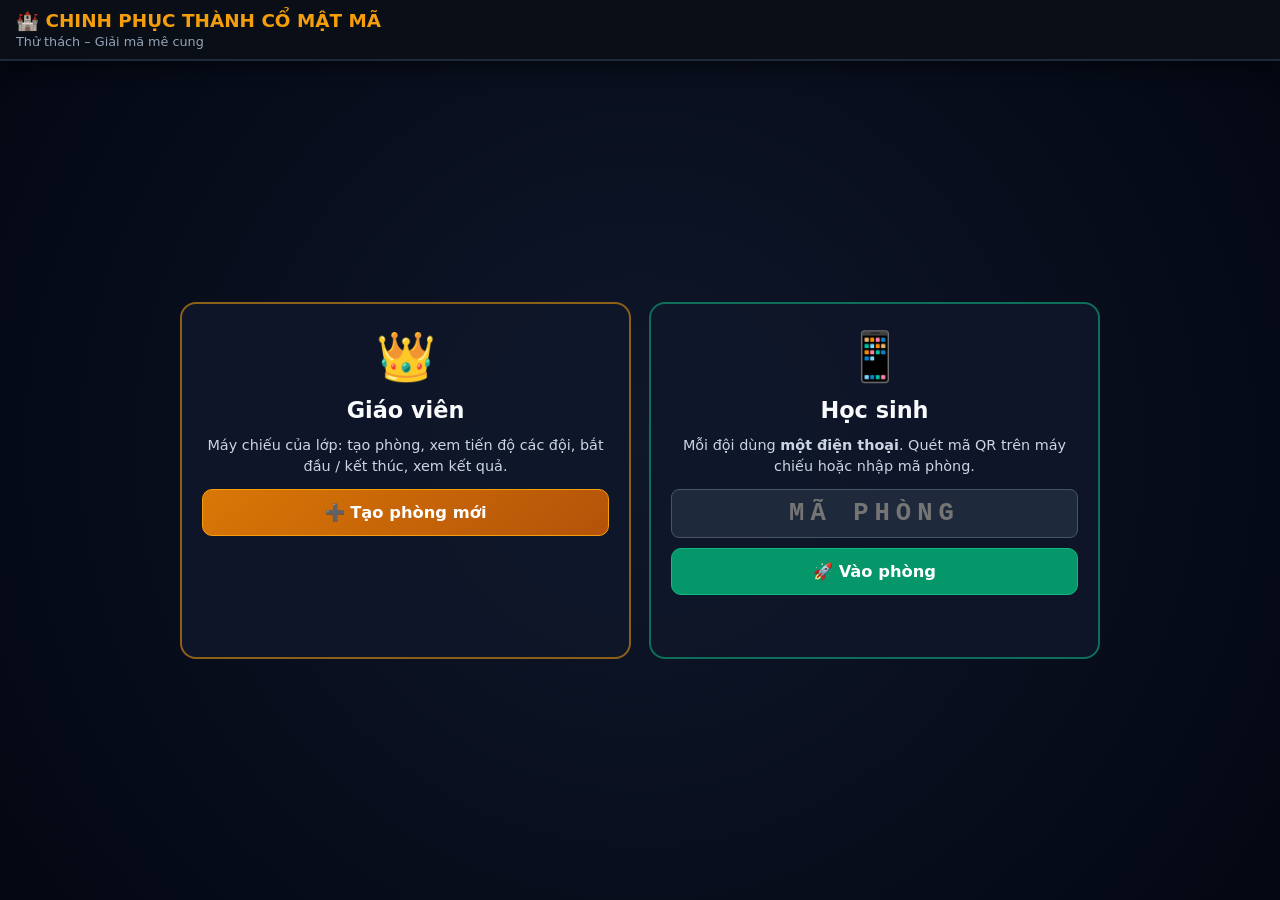
<file: index.html>
<!DOCTYPE html>
<html lang="vi">
<head>
  <meta charset="UTF-8">
  <meta name="viewport" content="width=device-width, initial-scale=1, viewport-fit=cover">
  <meta name="theme-color" content="#070d19">
  <title>Chinh phục Thành cổ mật mã — Giải mã mê cung</title>
  <link rel="icon" href="data:image/svg+xml,%3Csvg xmlns=%27http://www.w3.org/2000/svg%27 viewBox=%270 0 100 100%27%3E%3Ctext y=%27.9em%27 font-size=%2790%27%3E%F0%9F%8F%B0%3C/text%3E%3C/svg%3E">
  <link rel="stylesheet" href="css/style.css">
</head>
<body data-view="landing">

  <!-- ===================== THANH TRÊN CÙNG ===================== -->
  <header class="topbar">
    <div class="brand">
      <h1>🏰 CHINH PHỤC THÀNH CỔ MẬT MÃ</h1>
      <p id="subtitle">Thử thách – Giải mã mê cung</p>
    </div>
    <div class="top-controls">
      <span id="connStatus" class="conn" hidden>● …</span>
      <button id="roomBadge" class="room-badge" type="button" hidden title="Xem mã QR / link phòng">
        <span>🔑 PHÒNG</span><b id="roomCodeText"></b><span class="qr-hint">📱 QR</span>
      </button>
      <span id="roleBadge" class="role-badge" hidden></span>
      <div id="timerBox" class="timer-box" hidden>--:--</div>
      <button id="btnSfx" class="btn btn-icon" type="button" title="Bật/tắt hiệu ứng âm thanh" hidden>🔊</button>
      <button id="btnBgm" class="btn btn-icon host-only" type="button" title="Bật/tắt nhạc nền (chỉ máy cô)" hidden>🎵</button>
      <button id="btnExit" class="btn btn-icon" type="button" title="Thoát phòng" hidden>⎋</button>
    </div>
  </header>

  <main>
    <!-- ===================== MÀN HÌNH CHỌN VAI TRÒ ===================== -->
    <section id="viewLanding" class="view">
      <div class="landing">
        <div class="role-card teacher-card">
          <div class="role-emoji">👑</div>
          <h2>Giáo viên</h2>
          <p>Máy chiếu của lớp: tạo phòng, xem tiến độ các đội, bắt đầu / kết thúc, xem kết quả.</p>
          <button id="btnCreateRoom" class="btn btn-gold btn-xl" type="button">➕ Tạo phòng mới</button>
          <button id="btnResumeHost" class="btn btn-xl" type="button" hidden>↩️ Mở lại phòng <b id="resumeHostCode"></b></button>
          <div id="landingHostMsg" class="form-msg"></div>
        </div>

        <div class="role-card student-card">
          <div class="role-emoji">📱</div>
          <h2>Học sinh</h2>
          <p>Mỗi đội dùng <b>một điện thoại</b>. Quét mã QR trên máy chiếu hoặc nhập mã phòng.</p>
          <form id="joinForm" autocomplete="off">
            <input id="roomInput" class="input input-code" maxlength="6" placeholder="MÃ PHÒNG" autocapitalize="characters" spellcheck="false" inputmode="text">
            <button class="btn btn-success btn-xl" type="submit">🚀 Vào phòng</button>
          </form>
          <div id="landingStudentMsg" class="form-msg"></div>
        </div>
      </div>
    </section>

    <!-- ===================== MÀN HÌNH GIÁO VIÊN ===================== -->
    <section id="viewHost" class="view" hidden>
      <!-- Phòng chờ + cài đặt -->
      <div id="hostLobby">
        <div class="lobby-grid">
          <div class="card join-card">
            <h2>📱 Cho học sinh vào phòng</h2>
            <div id="lobbyQr" class="qr-box"></div>
            <div class="big-code" id="lobbyCode"></div>
            <div class="small-note" id="lobbyLink"></div>
            <div id="fileWarning" class="warn-box" hidden>
              ⚠️ Bạn đang mở file trực tiếp (<code>file://</code>) nên điện thoại không vào được. Hãy mở game bằng đường link web (ví dụ trang đã triển khai trên Vercel).
            </div>
            <div class="row-gap">
              <button class="btn" id="btnCopyLink" type="button">📋 Sao chép link</button>
              <button class="btn" id="btnBigQr" type="button">🔍 Phóng to QR</button>
            </div>
          </div>

          <div class="card">
            <h2>🪑 Các đội đã vào</h2>
            <div id="seats" class="seats"></div>
            <p class="small-note">Mỗi đội dùng đúng 1 điện thoại. Chọn "Mời ra" nếu một em chọn nhầm đội.</p>
          </div>

          <div class="card settings">
            <h2>⚙️ Cài đặt trận</h2>
            <label>Thời gian
              <select id="cfgDuration" class="input">
                <option value="120">2 phút</option><option value="180">3 phút</option>
                <option value="300">5 phút</option><option value="480">8 phút</option>
                <option value="600">10 phút</option>
              </select>
            </label>
            <label>Phạt mỗi lỗi sai
              <select id="cfgPenalty" class="input">
                <option value="0">Không phạt</option><option value="5">+5 giây</option>
                <option value="10">+10 giây</option><option value="15">+15 giây</option>
                <option value="20">+20 giây</option>
              </select>
            </label>
            <label class="check"><input type="checkbox" id="cfgLanes"> Hiện xe &amp; tiến độ các đội trên máy chiếu (tắt = chỉ hiện xe đã về đích)</label>
            <label class="check"><input type="checkbox" id="cfgHint"> Hiện gợi ý "dấu hiệu chia hết" cho học sinh</label>
            <button class="btn" id="btnPreview" type="button">🔍 Xem sơ đồ &amp; đáp án (theo giáo án)</button>
          </div>
        </div>

        <div class="actionbar">
          <button id="btnStart" class="btn btn-gold btn-xl" type="button" disabled>🚀 BẮT ĐẦU THỬ THÁCH</button>
          <span id="startHint" class="small-note"></span>
        </div>
      </div>

      <!-- Đường đua -->
      <div id="hostRace" hidden>
        <div class="race-top">
          <div id="raceMission" class="mission"></div>
          <div id="raceStatus" class="race-status"></div>
        </div>
        <div class="race-main">
          <div id="hostBoard" class="host-board"></div>
          <div id="lanes" class="lanes"></div>
        </div>
        <div class="race-bottom">
          <div id="raceHint" class="hint-card"></div>
          <div class="race-actions">
            <button id="btnEnd" class="btn btn-danger" type="button">⏹ KẾT THÚC SỚM</button>
            <button id="btnSummary" class="btn btn-gold" type="button" hidden>🏆 XEM KẾT QUẢ</button>
            <button id="btnReplay" class="btn" type="button" hidden>🎬 XEM LẠI CUỘC ĐUA</button>
            <button id="btnNewRound" class="btn btn-success" type="button" hidden>🔄 TRẬN MỚI</button>
          </div>
          <div id="replayBox" class="replay-box" hidden>
            <span>🎬 XEM LẠI</span>
            <button class="btn" id="rpPlay" type="button">⏸</button>
            <button class="btn rp-speed" data-speed="1" type="button">×1</button>
            <button class="btn rp-speed" data-speed="4" type="button">×4</button>
            <button class="btn rp-speed" data-speed="8" type="button">×8</button>
            <button class="btn btn-danger" id="rpExit" type="button">Thoát</button>
          </div>
        </div>
      </div>
    </section>

    <!-- ===================== MÀN HÌNH HỌC SINH ===================== -->
    <section id="viewStudent" class="view" hidden>
      <div id="studentConnecting" class="center-msg">⏳ Đang kết nối phòng…</div>

      <div id="studentPick" hidden>
        <h2 class="pick-title">Chọn đội của bạn</h2>
        <p class="small-note center">Mỗi đội chỉ có <b>một</b> điện thoại. Chọn đúng đội rồi chờ cô bắt đầu.</p>
        <div id="pickGrid" class="pick-grid"></div>
        <div id="pickMsg" class="form-msg"></div>
      </div>

      <div id="studentGame" hidden>
        <div class="stu-bar">
          <div id="stuTeam" class="stu-team"></div>
          <div class="stu-stats">
            <div>❌ Lỗi <b id="stuErrors">0</b></div>
            <div>⏱ Phạt <b id="stuPenalty">+0s</b></div>
            <div>📍 Bước <b id="stuProgress">0/0</b></div>
          </div>
        </div>
        <div id="banner" class="banner info">Chờ cô giáo bắt đầu…</div>
        <div class="maze-wrap">
          <div id="maze" class="maze"></div>
          <div id="overlay" class="overlay" hidden></div>
        </div>
        <div id="stuHint" class="hint-card"></div>
        <div class="stu-actions">
          <button id="btnResults" class="btn btn-gold" type="button" hidden>🏆 Xem kết quả</button>
          <button id="btnLeave" class="btn" type="button" hidden>↩️ Đổi đội</button>
        </div>
      </div>
    </section>
  </main>

  <!-- ===================== CỬA SỔ ===================== -->
  <div id="summaryModal" class="modal-overlay" hidden>
    <div class="modal-box wide">
      <h2>🏆 BẢNG TỔNG KẾT TRẬN ĐẤU</h2>
      <p id="summarySub" class="modal-sub"></p>
      <div class="table-scroll">
        <table class="table-summary">
          <thead>
            <tr><th>Hạng</th><th>Đội</th><th>Kết quả</th><th>Thời gian</th><th>Lỗi</th><th>Phạt</th><th>Tổng</th><th></th></tr>
          </thead>
          <tbody id="summaryBody"></tbody>
        </table>
      </div>
      <p class="small-note">Xếp hạng: đội về đích xếp theo <b>tổng thời gian = thời gian đi + phạt lỗi</b>; đội chưa về đích xếp theo số bước đã đi được, rồi ít lỗi hơn.</p>
      <div class="modal-actions" id="summaryActions">
        <button class="btn" id="btnToggleAll" type="button">📂 Mở/đóng tất cả chi tiết</button>
        <button class="btn host-only" id="btnCsv" type="button">📥 Tải kết quả (CSV)</button>
        <button class="btn btn-gold host-only" id="sumReplay" type="button">🎬 Xem lại cuộc đua</button>
        <button class="btn btn-success host-only" id="sumNew" type="button">🔄 Trận mới</button>
        <button class="btn" id="sumClose" type="button">Đóng</button>
      </div>
    </div>
  </div>

  <div id="qrModal" class="modal-overlay" hidden>
    <div class="modal-box center">
      <h2>📱 MÃ QR PHÒNG</h2>
      <div id="bigQr" class="qr-box big"></div>
      <div class="big-code" id="bigCode"></div>
      <div class="small-note" id="bigLink"></div>
      <div class="modal-actions">
        <button class="btn" id="qrCopy" type="button">📋 Sao chép link</button>
        <button class="btn btn-gold" id="qrClose" type="button">Đóng</button>
      </div>
    </div>
  </div>

  <div id="previewModal" class="modal-overlay" hidden>
    <div class="modal-box">
      <h2>🔍 SƠ ĐỒ MÊ CUNG (THEO GIÁO ÁN)</h2>
      <p class="modal-sub" id="previewSub"></p>
      <div id="previewMap"></div>
      <div class="modal-actions">
        <button class="btn btn-gold" id="previewClose" type="button">Đóng</button>
      </div>
    </div>
  </div>

  <div id="confirmModal" class="modal-overlay" hidden>
    <div class="modal-box small">
      <h2 id="confirmTitle">Xác nhận</h2>
      <p id="confirmText" class="modal-sub"></p>
      <div class="modal-actions">
        <button class="btn" id="confirmNo" type="button">Hủy</button>
        <button class="btn btn-danger" id="confirmYes" type="button">Đồng ý</button>
      </div>
    </div>
  </div>

  <div id="toasts" class="toasts" aria-live="polite"></div>

  <script src="vendor/qrcode.min.js"></script>
  <script src="js/core.js"></script>
  <script src="js/app.js"></script>
</body>
</html>
</file>
<file: css/style.css>
:root {
  --bg-dark: #070d19;
  --panel-bg: rgba(15, 23, 42, 0.95);
  --gold: #f59e0b;
  --stone: #334155;
  --ok: #10b981;
  --bad: #ef4444;
  --info: #3b82f6;
  --team1: #3b82f6;
  --team2: #ef4444;
  --team3: #f59e0b;
  --team4: #10b981;
}

[hidden] { display: none !important; }
* { box-sizing: border-box; margin: 0; padding: 0; }
html { -webkit-text-size-adjust: 100%; }
body {
  font-family: 'Segoe UI', system-ui, -apple-system, 'Noto Sans', sans-serif;
  background: radial-gradient(circle at center, #0f172a 0%, #030712 100%);
  color: #f8fafc;
  min-height: 100vh; min-height: 100dvh;
  display: flex; flex-direction: column;
}
button, .cell, .pick-btn { -webkit-user-select: none; user-select: none; touch-action: manipulation; }
b { font-weight: 800; }
code { background: rgba(0,0,0,.35); padding: 1px 5px; border-radius: 4px; }

/* ------------------------------------------------ thanh trên */
.topbar {
  background: #090e17; border-bottom: 2px solid #1e293b;
  padding: 10px 16px; display: flex; justify-content: space-between; align-items: center;
  flex-wrap: wrap; gap: 8px 12px; box-shadow: 0 4px 20px rgba(0,0,0,.6); z-index: 10;
}
.brand h1 { font-size: 1.15rem; color: var(--gold); }
.brand p { font-size: .8rem; color: #94a3b8; margin-top: 2px; }
.top-controls { display: flex; align-items: center; gap: 8px; flex-wrap: wrap; }

.conn { font-size: .75rem; padding: 3px 9px; border-radius: 10px; background: #064e3b; color: #6ee7b7; white-space: nowrap; }
.conn.warn { background: #854d0e; color: #fde68a; }
.conn.bad { background: #7f1d1d; color: #fecaca; }

.room-badge {
  background: #1e293b; border: 1px solid var(--gold); padding: 4px 10px; border-radius: 6px;
  font-size: .82rem; color: #f8fafc; cursor: pointer; display: inline-flex; align-items: center; gap: 6px;
}
.room-badge b { letter-spacing: 2px; font-family: 'Courier New', monospace; font-size: 1rem; }
.room-badge .qr-hint { color: var(--gold); }

.role-badge {
  padding: 5px 12px; border-radius: 6px; font-weight: 800; font-size: .82rem;
  background: #1e293b; border: 2px solid #475569; white-space: nowrap;
}
body[data-view="host"] .role-badge { border-color: var(--gold); color: var(--gold); }

.timer-box {
  font-family: 'Courier New', monospace; font-size: 1.6rem; font-weight: 900;
  background: #020617; padding: 2px 12px; border-radius: 8px; border: 2px solid var(--gold);
  color: #fbbf24; min-width: 96px; text-align: center;
}
.timer-box.running { color: #f8fafc; }
.timer-box.low { color: var(--bad); animation: pulse 1s infinite; }

.btn {
  background: #1e293b; color: #fff; border: 1px solid #475569; padding: 8px 13px; border-radius: 8px;
  font: inherit; font-size: .85rem; font-weight: 700; cursor: pointer;
  display: inline-flex; align-items: center; justify-content: center; gap: 6px; transition: all .15s;
}
.btn:hover:not(:disabled) { background: #334155; }
.btn:disabled { opacity: .45; cursor: not-allowed; }
.btn-icon { padding: 6px 10px; }
.btn-xl { padding: 13px 20px; font-size: 1.02rem; border-radius: 10px; }
.btn-gold { background: linear-gradient(135deg, #d97706, #b45309); border-color: var(--gold); }
.btn-gold:hover:not(:disabled) { background: linear-gradient(135deg, #f59e0b, #c2650a); }
.btn-danger { background: #dc2626; border-color: #ef4444; }
.btn-danger:hover:not(:disabled) { background: #ef4444; }
.btn-success { background: #059669; border-color: #10b981; }
.btn-success:hover:not(:disabled) { background: #10b981; }

.input {
  background: #1e293b; color: #fff; border: 1px solid #475569; border-radius: 8px;
  padding: 9px 12px; font: inherit; font-size: .92rem; width: 100%;
  -webkit-user-select: text; user-select: text;
}
.input:focus { outline: 2px solid var(--gold); border-color: var(--gold); }
.input-code { text-align: center; font-size: 1.6rem; letter-spacing: 6px; font-family: 'Courier New', monospace; font-weight: 800; text-transform: uppercase; }

main { flex: 1; width: 100%; max-width: 1500px; margin: 0 auto; padding: 14px; display: flex; flex-direction: column; }
.view { flex: 1; display: flex; flex-direction: column; }
.card {
  background: var(--panel-bg); border: 2px solid #1e293b; border-radius: 12px; padding: 14px;
}
.card h2 { font-size: 1.02rem; color: var(--gold); border-bottom: 1px solid #1e293b; padding-bottom: 6px; margin-bottom: 10px; }
.small-note { font-size: .78rem; color: #94a3b8; line-height: 1.4; }
.small-note.center, .center { text-align: center; }
.row-gap { display: flex; gap: 8px; flex-wrap: wrap; justify-content: center; margin-top: 10px; }
.form-msg { min-height: 1.3em; font-size: .85rem; color: #fca5a5; margin-top: 8px; }
.form-msg.ok { color: #6ee7b7; }
.warn-box { background: #78350f; color: #fde68a; padding: 10px; border-radius: 8px; font-size: .8rem; margin-top: 10px; text-align: left; line-height: 1.4; }

@keyframes pulse { 0%,100% { opacity: 1; } 50% { opacity: .55; } }

/* ------------------------------------------------ landing */
.landing { margin: auto; width: 100%; max-width: 920px; display: grid; grid-template-columns: 1fr 1fr; gap: 18px; }
.role-card {
  background: var(--panel-bg); border: 2px solid #1e293b; border-radius: 16px; padding: 24px 20px;
  display: flex; flex-direction: column; align-items: stretch; gap: 12px; text-align: center;
}
.teacher-card { border-color: rgba(245,158,11,.55); }
.student-card { border-color: rgba(16,185,129,.55); }
.role-emoji { font-size: 3rem; }
.role-card h2 { font-size: 1.4rem; }
.role-card p { font-size: .9rem; color: #cbd5e1; line-height: 1.45; }
#joinForm { display: flex; flex-direction: column; gap: 10px; }

/* ------------------------------------------------ phòng chờ của cô */
.lobby-grid { display: grid; grid-template-columns: 330px 1fr 340px; gap: 14px; align-items: start; }
.join-card { text-align: center; }
.qr-box { display: inline-flex; background: #fff; padding: 12px; border-radius: 12px; margin: 6px 0; min-width: 100px; min-height: 100px; justify-content: center; align-items: center; color: #0f172a; }
.qr-box.big { padding: 16px; }
.big-code { font-family: 'Courier New', monospace; font-size: 2.4rem; font-weight: 900; letter-spacing: 8px; color: var(--gold); margin: 4px 0; }
.seats { display: flex; flex-direction: column; gap: 8px; }
.seat { display: flex; align-items: center; justify-content: space-between; gap: 10px; background: #0b111e; border-left: 4px solid #475569; border-radius: 8px; padding: 10px 12px; }
.seat.t1 { border-left-color: var(--team1); } .seat.t2 { border-left-color: var(--team2); }
.seat.t3 { border-left-color: var(--team3); } .seat.t4 { border-left-color: var(--team4); }
.seat-name { font-weight: 800; font-size: 1.05rem; }
.seat-state { font-size: .82rem; color: #94a3b8; }
.seat.taken .seat-state { color: #6ee7b7; font-weight: 700; }
.settings { display: flex; flex-direction: column; gap: 10px; }
.settings label { display: flex; flex-direction: column; gap: 4px; font-size: .8rem; color: #cbd5e1; font-weight: 600; }
.settings label.check { flex-direction: row; align-items: center; gap: 8px; font-weight: 500; }
.settings input[type=checkbox] { width: 18px; height: 18px; accent-color: var(--gold); }
.actionbar { display: flex; align-items: center; gap: 14px; margin-top: 16px; flex-wrap: wrap; }

/* ------------------------------------------------ đường đua (cô) */
#hostRace { display: flex; flex-direction: column; gap: 14px; flex: 1; position: relative; }
.race-top { display: flex; justify-content: space-between; gap: 12px; align-items: center; flex-wrap: wrap; }
.mission { font-size: 1.05rem; }
.race-status { font-weight: 800; color: #38bdf8; }
.lanes { display: flex; flex-direction: column; gap: 12px; flex: 1; justify-content: center; }
.lane {
  background: var(--panel-bg); border: 2px solid #1e293b; border-left: 6px solid #475569; border-radius: 12px;
  padding: 12px 16px; display: grid; grid-template-columns: 200px 1fr 190px; gap: 14px; align-items: center;
}
.lane.t1 { border-left-color: var(--team1); } .lane.t2 { border-left-color: var(--team2); }
.lane.t3 { border-left-color: var(--team3); } .lane.t4 { border-left-color: var(--team4); }
.lane.absent { opacity: .45; }
.lane-name { font-size: 1.25rem; font-weight: 800; }
.lane-sub { font-size: .8rem; color: #94a3b8; margin-top: 3px; }
.lane-track { position: relative; height: 38px; background: #0b111e; border-radius: 19px; border: 1px solid #1e293b; }
.lane-fill { position: absolute; left: 0; top: 0; bottom: 0; border-radius: 19px; background: linear-gradient(90deg, rgba(255,255,255,.04), rgba(255,255,255,.14)); transition: width .5s ease; }
.lane.t1 .lane-fill { background: linear-gradient(90deg, rgba(59,130,246,.15), rgba(59,130,246,.55)); }
.lane.t2 .lane-fill { background: linear-gradient(90deg, rgba(239,68,68,.15), rgba(239,68,68,.55)); }
.lane.t3 .lane-fill { background: linear-gradient(90deg, rgba(245,158,11,.15), rgba(245,158,11,.55)); }
.lane.t4 .lane-fill { background: linear-gradient(90deg, rgba(16,185,129,.15), rgba(16,185,129,.55)); }
.lane-car { position: absolute; top: 50%; transform: translate(-50%, -50%); font-size: 1.7rem; transition: left .5s ease; filter: drop-shadow(0 2px 3px rgba(0,0,0,.6)); }
.lane-castle { position: absolute; right: 8px; top: 50%; transform: translateY(-50%); font-size: 1.6rem; }
.lane-hidden { position: absolute; inset: 0; display: flex; align-items: center; justify-content: center; color: #94a3b8; font-size: .85rem; }
.lane-right { text-align: right; }
.pill { display: inline-block; font-size: .8rem; font-weight: 800; padding: 4px 10px; border-radius: 6px; background: #1e293b; }
.pill.ready { background: #064e3b; color: #6ee7b7; }
.pill.finished { background: #78350f; color: #fde68a; }
.pill.absent { background: #1e293b; color: #94a3b8; }
.race-bottom { display: flex; justify-content: space-between; align-items: flex-start; gap: 14px; flex-wrap: wrap; }
.race-actions { display: flex; gap: 8px; flex-wrap: wrap; }
.replay-box { display: flex; align-items: center; gap: 6px; flex-wrap: wrap; font-weight: 800; color: var(--gold); width: 100%; }
.rp-speed.active { background: var(--gold); color: #000; }
.hint-card {
  background: rgba(30,41,59,.55); padding: 10px 14px; border-radius: 8px; font-size: .9rem; color: #cbd5e1;
  border: 1px dashed #475569; line-height: 1.45; max-width: 640px;
}
.hint-card strong { color: var(--gold); }

/* ------------------------------------------------ học sinh */
.center-msg { margin: auto; font-size: 1.2rem; color: #cbd5e1; text-align: center; padding: 24px; }
.pick-title { text-align: center; color: var(--gold); margin: 6px 0; }
.pick-grid { display: grid; grid-template-columns: 1fr 1fr; gap: 12px; margin: 16px auto; max-width: 520px; width: 100%; }
.pick-btn {
  background: #1e293b; border: 3px solid #334155; border-radius: 14px; color: #fff; padding: 20px 8px;
  font: inherit; font-weight: 800; font-size: 1.1rem; cursor: pointer; display: flex; flex-direction: column; align-items: center; gap: 4px;
}
.pick-btn .em { font-size: 2.2rem; }
.pick-btn small { font-weight: 600; color: #94a3b8; font-size: .75rem; }
.pick-btn:disabled { opacity: .4; cursor: not-allowed; }
.pick-btn.t1 { border-color: var(--team1); } .pick-btn.t2 { border-color: var(--team2); }
.pick-btn.t3 { border-color: var(--team3); } .pick-btn.t4 { border-color: var(--team4); }

#studentGame { display: flex; flex-direction: column; gap: 10px; flex: 1; max-width: 900px; width: 100%; margin: 0 auto; }
.stu-bar { display: flex; justify-content: space-between; align-items: center; gap: 10px; background: var(--panel-bg); border: 2px solid #1e293b; border-radius: 10px; padding: 8px 12px; flex-wrap: wrap; }
.stu-team { font-weight: 900; font-size: 1.2rem; }
.stu-stats { display: flex; gap: 14px; font-size: .85rem; color: #cbd5e1; }
.stu-stats b { color: #fff; }
.banner { min-height: 40px; display: flex; align-items: center; justify-content: center; font-size: .95rem; font-weight: 700; border-radius: 8px; padding: 6px 12px; text-align: center; line-height: 1.35; }
.banner.success { background: rgba(16,185,129,.2); border: 1px solid var(--ok); color: #6ee7b7; }
.banner.error { background: rgba(239,68,68,.2); border: 1px solid var(--bad); color: #fca5a5; }
.banner.info { background: rgba(59,130,246,.2); border: 1px solid var(--info); color: #93c5fd; }
.maze-wrap { position: relative; flex: 1; display: flex; }
.maze {
  display: grid; width: 100%; gap: 8px; align-content: stretch;
  grid-template-columns: repeat(6, 1fr); grid-template-rows: repeat(3, minmax(76px, 1fr));
}
.maze.transposed { grid-template-columns: repeat(3, 1fr); grid-template-rows: repeat(6, minmax(58px, 1fr)); }
.cell {
  background: linear-gradient(145deg, #1e293b, #0f172a); border: 2px solid var(--stone); border-radius: 10px;
  display: flex; flex-direction: column; justify-content: center; align-items: center; position: relative;
  box-shadow: 0 4px 12px rgba(0,0,0,.5); font-weight: 800; font-size: clamp(1rem, 4.2vw, 1.5rem);
  transition: border-color .15s, transform .1s, box-shadow .15s; text-align: center; line-height: 1.1; padding: 2px;
}
.cell small { font-size: .62rem; font-weight: 800; letter-spacing: .5px; color: #cbd5e1; }
.cell.start { background: #1e3a8a; border-color: var(--team1); }
.cell.finish { background: #78350f; border-color: var(--gold); }
.cell.visited { border-color: #38bdf8; box-shadow: 0 0 10px rgba(56,189,248,.3); }
.cell.reach { border-color: #fbbf24; cursor: pointer; animation: glow 1.4s infinite; }
.cell.reach:active { transform: scale(.94); }
.cell.here::after { content: attr(data-car); position: absolute; bottom: 2px; right: 4px; font-size: 1.15rem; filter: drop-shadow(0 1px 2px #000); }
.cell.flash-wrong { animation: shake .45s; border-color: var(--bad); background: #450a0a; }
.cell.flash-ok { border-color: var(--ok); }
.cell.masked { color: #475569; }
@keyframes glow { 0%,100% { box-shadow: 0 0 0 rgba(251,191,36,0); } 50% { box-shadow: 0 0 14px rgba(251,191,36,.5); } }
@keyframes shake { 0%,100% { transform: translateX(0); } 20%,60% { transform: translateX(-6px); } 40%,80% { transform: translateX(6px); } }
.overlay {
  position: absolute; inset: 0; background: rgba(11,17,30,.88); display: flex; flex-direction: column;
  justify-content: center; align-items: center; gap: 8px; z-index: 5; border-radius: 12px; text-align: center; padding: 16px;
}
.overlay .big { font-size: 4.6rem; font-weight: 900; color: var(--gold); line-height: 1; }
.overlay .mid { font-size: 1.3rem; font-weight: 800; color: #fff; }
.overlay .sub { color: #94a3b8; font-size: .9rem; max-width: 320px; }
.overlay.lock { background: rgba(69,10,10,.82); }
.overlay.lock .big { color: #fca5a5; }
.stu-actions { display: flex; gap: 8px; justify-content: center; flex-wrap: wrap; }

/* ------------------------------------------------ cửa sổ */
.modal-overlay {
  position: fixed; inset: 0; background: rgba(3,7,18,.9); backdrop-filter: blur(5px);
  display: flex; justify-content: center; align-items: flex-start; z-index: 100; padding: 16px; overflow-y: auto;
}
.modal-box { background: #0f172a; border: 2px solid var(--gold); border-radius: 12px; padding: 20px; max-width: 580px; width: 100%; margin: auto; }
.modal-box.wide { max-width: 1020px; }
.modal-box.small { max-width: 420px; }
.modal-box.center { text-align: center; }
.modal-box h2 { color: var(--gold); text-align: center; margin-bottom: 8px; }
.modal-sub { text-align: center; color: #cbd5e1; font-size: .92rem; margin-bottom: 12px; }
.modal-actions { display: flex; gap: 8px; justify-content: center; flex-wrap: wrap; margin-top: 14px; }
.table-scroll { overflow-x: auto; }
.table-summary { width: 100%; border-collapse: collapse; font-size: .9rem; min-width: 640px; }
.table-summary th, .table-summary td { padding: 8px; border-bottom: 1px solid #334155; text-align: left; vertical-align: middle; }
.table-summary th { color: var(--gold); white-space: nowrap; }
.table-summary tr.me td { background: rgba(245,158,11,.08); }
.table-summary tr.detail td { background: #0b111e; padding: 12px; }
.table-summary tr.absent td { opacity: .5; }
.team-cell { font-weight: 800; white-space: nowrap; }
.you { font-size: .7rem; background: var(--gold); color: #000; border-radius: 4px; padding: 1px 5px; margin-left: 4px; }
.prog { min-width: 130px; }
.prog-bar { height: 8px; background: #1e293b; border-radius: 4px; overflow: hidden; margin-top: 4px; }
.prog-bar > i { display: block; height: 100%; background: linear-gradient(90deg, #d97706, #fbbf24); }
.prog-bar.done > i { background: linear-gradient(90deg, #059669, #34d399); }
.errs { font-weight: 800; }
.errs.zero { color: var(--ok); } .errs.some { color: var(--bad); }

.detail-grid { display: grid; grid-template-columns: auto 1fr; gap: 16px; align-items: start; }
.mini { display: grid; grid-template-columns: repeat(6, 44px); grid-auto-rows: 34px; gap: 4px; }
.mini .m {
  border: 1px solid #334155; border-radius: 5px; background: #111827; display: flex; align-items: center; justify-content: center;
  font-size: .72rem; font-weight: 700; position: relative; color: #cbd5e1;
}
.mini .m.start { background: #1e3a8a; } .mini .m.finish { background: #78350f; }
.mini .m.sol { outline: 2px dashed var(--gold); outline-offset: -2px; }
.mini .m.visited { background: #0c4a6e; border-color: #38bdf8; color: #fff; }
.mini .m.wrongc { background: #450a0a; border-color: var(--bad); color: #fca5a5; }
.mini .m sup { position: absolute; top: 0; right: 2px; font-size: .55rem; color: #fff; }
.mini-legend { font-size: .72rem; color: #94a3b8; margin-top: 6px; display: flex; flex-wrap: wrap; gap: 4px 10px; }
.timeline { max-height: 190px; overflow-y: auto; font-size: .8rem; list-style: none; border-left: 2px solid #334155; padding-left: 10px; }
.timeline li { padding: 2px 0; color: #cbd5e1; }
.timeline li.bad { color: #fca5a5; }
.timeline li.ok b { color: #6ee7b7; }
.kv { display: flex; gap: 6px 14px; flex-wrap: wrap; font-size: .82rem; color: #cbd5e1; margin-bottom: 6px; }

.toasts { position: fixed; left: 50%; bottom: 18px; transform: translateX(-50%); display: flex; flex-direction: column; gap: 8px; z-index: 300; align-items: center; pointer-events: none; width: min(92vw, 520px); }
.toast { background: #1e293b; border: 1px solid #475569; padding: 9px 14px; border-radius: 10px; font-size: .88rem; font-weight: 600; box-shadow: 0 6px 20px rgba(0,0,0,.5); animation: pop .25s; text-align: center; }
.toast.error { background: #450a0a; border-color: var(--bad); color: #fecaca; }
.toast.success { background: #064e3b; border-color: var(--ok); color: #a7f3d0; }
@keyframes pop { from { opacity: 0; transform: translateY(8px); } to { opacity: 1; transform: none; } }

body:not([data-view="host"]) .host-only { display: none !important; }

/* ------------------------------------------------ màn hình nhỏ */
@media (max-width: 1100px) {
  .lobby-grid { grid-template-columns: 1fr 1fr; }
  .settings { grid-column: 1 / -1; }
  .lane { grid-template-columns: 150px 1fr 150px; }
}
@media (max-width: 760px) {
  main { padding: 10px; }
  .landing { grid-template-columns: 1fr; }
  .lobby-grid { grid-template-columns: 1fr; }
  .brand h1 { font-size: 1rem; }
  .timer-box { font-size: 1.3rem; min-width: 80px; }
  .lane { grid-template-columns: 1fr; gap: 8px; }
  .lane-right { text-align: left; }
  .detail-grid { grid-template-columns: 1fr; }
  .overlay .big { font-size: 3.6rem; }
}
body[data-view="student"] .brand p { display: none; }
body[data-view="student"] .brand h1 { font-size: .9rem; }
body[data-view="student"] .topbar { padding: 6px 10px; }

@media (max-width: 760px) {
  .modal-overlay { padding: 8px; }
  .modal-box { padding: 14px 12px; }
  .table-summary { min-width: 0; display: block; }
  .table-summary thead { display: none; }
  .table-summary tbody { display: block; }
  .table-summary tr:not(.detail) {
    display: grid; grid-template-columns: 1fr 1fr 1fr; gap: 4px 8px; padding: 10px 4px; border-bottom: 1px solid #334155; align-items: start;
  }
  .table-summary tr.detail { display: block; }
  .table-summary td { display: block; border: none; padding: 2px 4px; }
  .table-summary tr.detail td { padding: 10px 6px; }
  .table-summary td[data-l]::before { content: attr(data-l); display: block; font-size: .64rem; color: #94a3b8; font-weight: 600; text-transform: uppercase; }
  .c-team { grid-column: span 2; }
  .c-result { grid-column: 1 / -1; }
  .c-btn { grid-column: span 2; align-self: end; }
  .mini { grid-template-columns: repeat(6, 1fr); grid-auto-rows: 32px; width: 100%; }
  .mini .m { font-size: .66rem; }
  .table-summary tr.me { background: rgba(245,158,11,.08); }
}

/* ------------------------------------------------ bản đồ trên máy chiếu */
.race-main { display: grid; grid-template-columns: minmax(0, 1.5fr) minmax(0, 1fr); gap: 14px; align-items: stretch; flex: 1; }
.host-board { display: grid; grid-template-columns: repeat(6, 1fr); grid-template-rows: repeat(3, minmax(92px, 1fr)); gap: 10px; background: var(--panel-bg); border: 2px solid #1e293b; border-radius: 12px; padding: 12px; }
.host-board .cell { font-size: clamp(1.1rem, 2.2vw, 1.9rem); padding-bottom: 20px; }
.cell-cars { position: absolute; bottom: 3px; left: 0; right: 0; display: flex; gap: 3px; flex-wrap: wrap; justify-content: center; }
.car-badge { font-size: .68rem; font-weight: 800; padding: 1px 5px; border-radius: 4px; color: #fff; line-height: 1.3; }
.race-main .lanes { gap: 8px; justify-content: space-between; }
.race-main .lane { grid-template-columns: 1fr auto; gap: 6px 12px; padding: 10px 14px; }
.race-main .lane .lane-track { grid-column: 1 / -1; grid-row: 2; height: 30px; }
.race-main .lane .lane-right { grid-row: 1; grid-column: 2; }
.race-main .lane-name { font-size: 1.1rem; }
@media (max-width: 1100px) { .race-main { grid-template-columns: 1fr; } }
</file>
